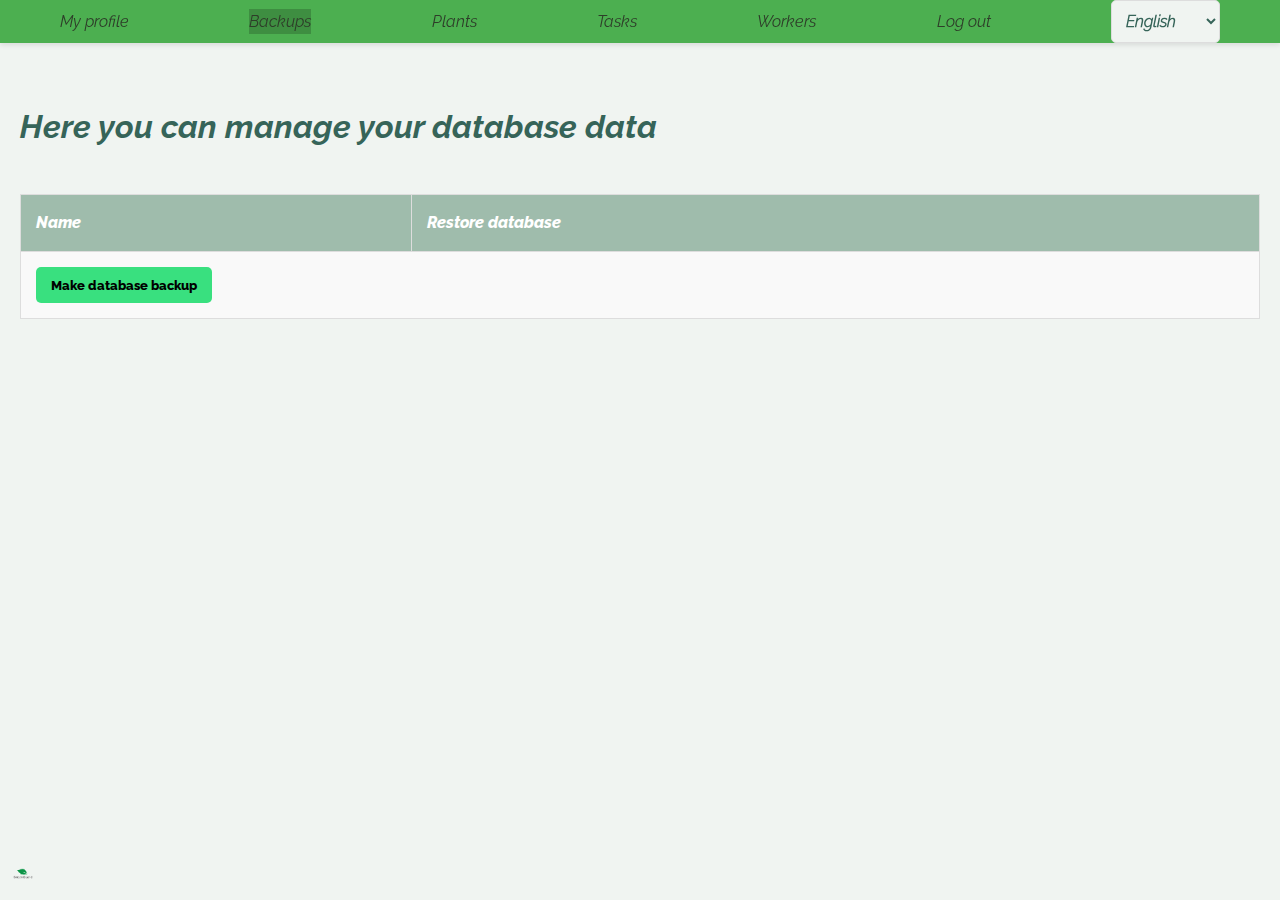
<file: Task4/apz-pzpi-21-1-pershyna-anastasiia-task4/src/pages/BackupPage.html>
<!DOCTYPE html>
<html lang="en">
<head>
    <meta charset="UTF-8">
    <meta name="viewport" content="width=device-width, initial-scale=1.0">
    <title>Green Guard</title>
    <link rel="stylesheet" href="../App.css">
</head>
<body>
    <div class="nav">
        <img src="../../public/images/GreenGuard_logo.png" class="logo">
        <ul>
            <li id="profile" data-translate="profile"><a href="UserProfilePage.html">My profile</a></li>
            <li id="backups" class="nav-selected" data-translate="backups"><a href="BackupPage.html">Backups</a></li>
            <li id="plants" data-translate="plants"><a href="PlantPage.html">Plants</a></li>
            <li id="tasks" data-translate="tasks"><a href="TaskPage.html">Tasks</a></li>
            <li id="workers" data-translate="workers"><a href="WorkersPage.html">Workers</a></li>
            <li id="logout" data-translate="logout"><a href="LoginPage.html">Log out</a></li>
            <div class="language-selector">
                <select id="language-select">
                    <option value="en">English</option>
                    <option value="ua">Ukrainian</option>
                </select>
            </div>
        </ul>
    </div>
    <div class="content">
        <div class="header">
            <h1 data-translate="manage_database">Here you can manage your database data</h1>
        </div>
        <div class="backups-container">
            <table id="backups-table">
                <thead>
                    <tr>
                        <th data-translate="name">Name</th>
                        <th data-translate="restore_database">Restore database</th>
                    </tr>
                </thead>
                <tbody>
                    <!-- Rows will be populated by JavaScript -->
                </tbody>
                <tfoot>
                    <td colspan="2">
                        <button class="add-button" id="make-backup-button" data-translate="make_backup">Make database backup</button>
                    </td>
                </tfoot>
            </table>
        </div>
    </div>
    <script src="../services/BackupService.js"></script>
    <script src="../ui/BackupUI.js"></script>
</body>
</html>
</file>
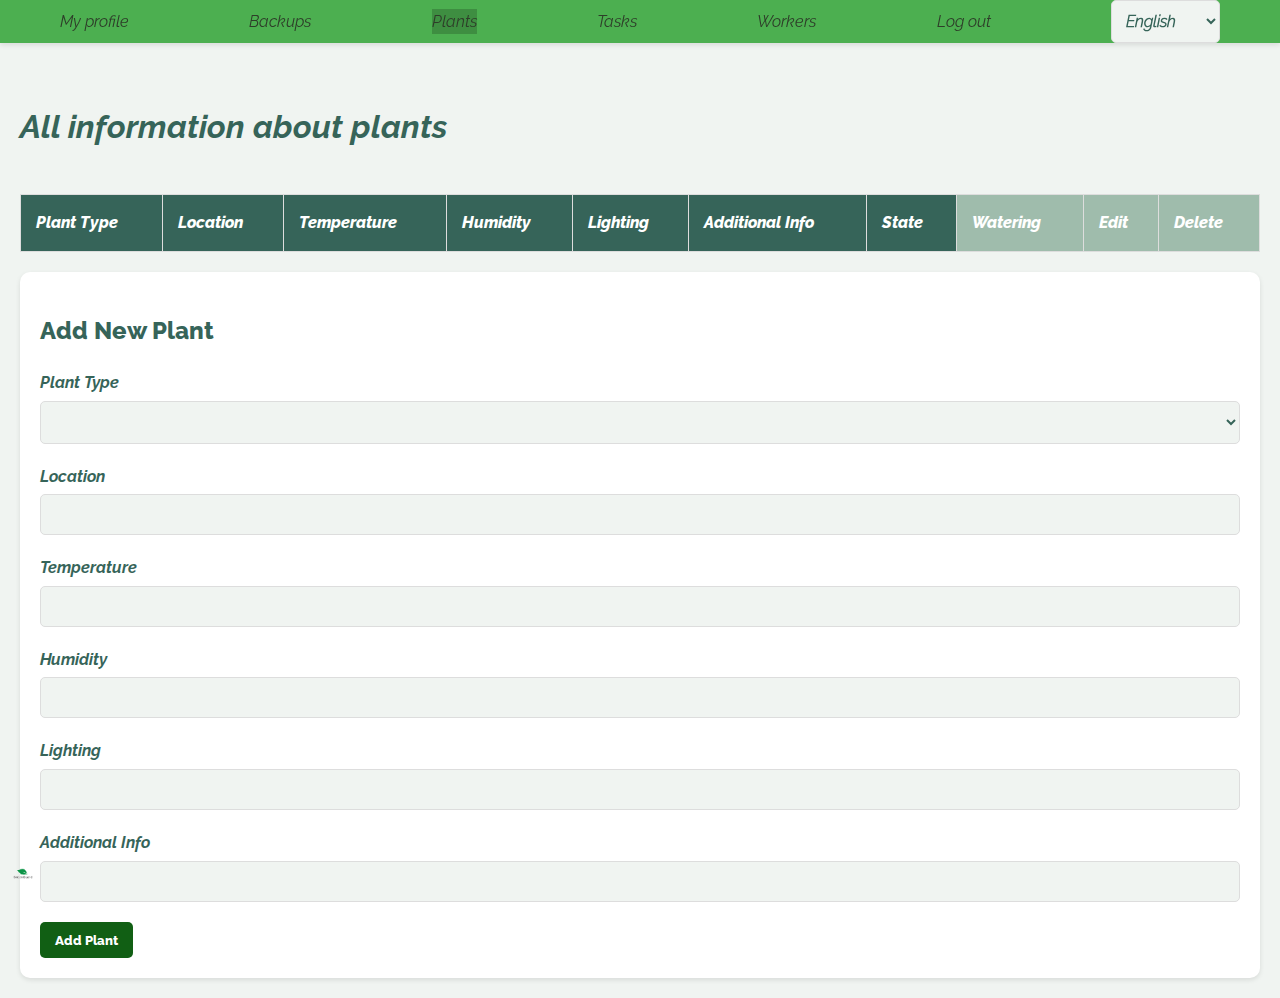
<file: Task4/apz-pzpi-21-1-pershyna-anastasiia-task4/src/pages/PlantPage.html>
<!DOCTYPE html>
<html lang="en">
<head>
    <meta charset="UTF-8">
    <meta name="viewport" content="width=device-width, initial-scale=1.0">
    <title>Green Guard</title>
    <link rel="stylesheet" href="../App.css">
    <link rel="stylesheet" href="../css/Plant.css">
</head>
<body>
    <div class="nav">
        <img src="../../public/images/GreenGuard_logo.png" class="logo">
        <ul>
            <li id="profile" data-translate="profile"><a href="./UserProfilePage.html">My profile</a></li>
            <li id="backups" data-translate="backups"><a href="./BackupPage.html">Backups</a></li>
            <li id="plants" class="nav-selected" data-translate="plants"><a href="./PlantPage.html">Plants</a></li>
            <li id="tasks" data-translate="tasks"><a href="./TaskPage.html">Tasks</a></li>
            <li id="workers" data-translate="workers"><a href="./WorkersPage.html">Workers</a></li>
            <li id="logout" data-translate="logout"><a href="./LoginPage.html">Log out</a></li>
            <div class="language-selector">
                <select id="language-select">
                    <option value="en">English</option>
                    <option value="ua">Ukrainian</option>
                </select>
            </div>
        </ul>
    </div>
    <div class="content">
        <div class="header">
            <h1 data-translate="header">All information about plants</h1>
        </div>
        <div class="plants-container">
            <table id="plants-table">
                <thead>
                    <tr>
                        <th data-translate="plant_type">Type</th>
                        <th data-translate="location">Location</th>
                        <th data-translate="temperature">Temperature</th>
                        <th data-translate="humidity">Humidity</th>
                        <th data-translate="lighting">Lighting</th>
                        <th data-translate="additional_info">Additional Info</th>
                        <th data-translate="state">State</th>
                        <th data-translate="watering">Watering</th>
                        <th data-translate="edit">Edit</th>
                        <th data-translate="delete">Delete</th>
                    </tr>
                </thead>
                <tbody>
                    <!-- Rows will be populated by JavaScript -->
                </tbody>
            </table>
        </div>
        <div class="add-plant-form">
            <h2 data-translate="add_new_plant">Add New Plant</h2>
            <form id="add-plant-form">
                <label for="input-plant-type" data-translate="plant_type">Plant Type:</label>
                <select id="input-plant-type"></select>

                <label for="input-plant-location" data-translate="location">Location:</label>
                <input type="text" id="input-plant-location">

                <label for="input-temp" data-translate="temperature">Temperature:</label>
                <input type="number" id="input-temp">

                <label for="input-humidity" data-translate="humidity">Humidity:</label>
                <input type="number" id="input-humidity">

                <label for="input-light" data-translate="lighting">Light:</label>
                <input type="number" id="input-light">

                <label for="input-info" data-translate="additional_info">Additional Info:</label>
                <input type="text" id="input-info">

                <button type="button" class="add-button" data-translate="add_button">Add Plant</button>
            </form>
        </div>      
    </div>
    <script src="../services/PlantService.js"></script>
    <script src="../ui/PlantUI.js"></script>
</body>
</html>
</file>
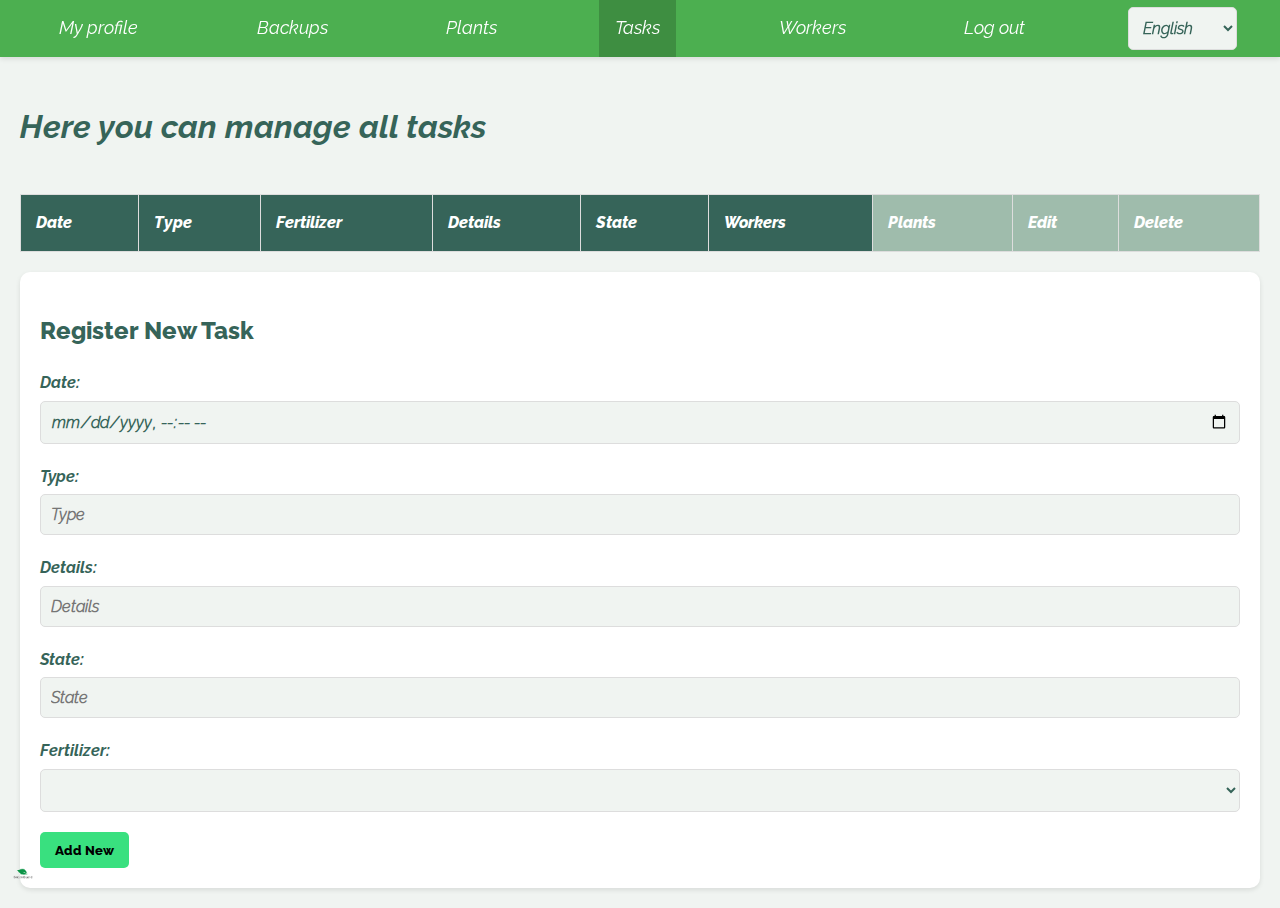
<file: Task4/apz-pzpi-21-1-pershyna-anastasiia-task4/src/pages/TaskPage.html>
<!DOCTYPE html>
<html lang="en">
<head>
    <meta charset="UTF-8">
    <meta name="viewport" content="width=device-width, initial-scale=1.0">
    <title>Green Guard</title>
    <link rel="stylesheet" href="../App.css">
    <link rel="stylesheet" href="../css/Task.css">
</head>
<body>
    <div class="nav">
        <img src="../../public/images/GreenGuard_logo.png" class="logo">
        <ul>
            <li id="profile" data-translate="profile"><a href="./UserProfilePage.html">My profile</a></li>
            <li id="backups" data-translate="backups"><a href="./BackupPage.html">Backups</a></li>
            <li id="plants" data-translate="plants"><a href="./PlantPage.html">Plants</a></li>
            <li id="tasks" class="nav-selected" data-translate="tasks"><a href="./TaskPage.html">Tasks</a></li>
            <li id="workers" data-translate="workers"><a href="./WorkersPage.html">Workers</a></li>
            <li id="logout" data-translate="logout"><a href="./LoginPage.html">Log out</a></li>
            <div class="language-selector">
                <select id="language-select">
                    <option value="en">English</option>
                    <option value="ua">Ukrainian</option>
                </select>
            </div>
        </ul>
    </div>
    <div class="content">
        <div class="header">
            <h1 data-translate="manage_tasks">Here you can manage all tasks</h1>
        </div>
        <div class="tasks-container">
            <table id="tasks-table">
                <thead>
                    <tr>
                        <th data-translate="date">Date</th>
                        <th data-translate="type">Type</th>
                        <th data-translate="fertilizer">Fertilizer</th>
                        <th data-translate="details">Details</th>
                        <th data-translate="state">State</th>
                        <th data-translate="workers">Workers</th>
                        <th data-translate="plants">Plants</th>
                        <th data-translate="edit">Edit</th>
                        <th data-translate="delete">Delete</th>
                    </tr>
                </thead>
                <tbody>
                    <!-- Rows will be populated by JavaScript -->
                </tbody>
                <tfoot>
                    <tr class="fill-in-fields">
                    </tr>
                </tfoot>
            </table>
        </div>
        <div class="new-task-form">
            <h2 data-translate="register_new_task">Register New Task</h2>
            <form id="new-task-form">
                <label for="new-task-date" data-translate="date">Date:</label>
                <input id="new-task-date" type="datetime-local" placeholder="Date">

                <label for="new-task-type" data-translate="type">Type:</label>
                <input id="new-task-type" type="text" placeholder="Type">

                <label for="new-task-details" data-translate="details">Details:</label>
                <input id="new-task-details" type="text" placeholder="Details">

                <label for="new-task-state" data-translate="state">State:</label>
                <input id="new-task-state" type="text" placeholder="State">

                <label for="new-task-fertilizer" data-translate="fertilizer">Fertilizer:</label>
                <select id="new-task-fertilizer"></select>
                
                <button id="add-button-form" class="add-button" type="button" data-translate="add_new">Add New</button>
            </form>
        </div>
    </div>
    <script src="../services/TaskService.js"></script>
    <script src="../ui/TaskUI.js"></script>
</body>
</html>
</file>
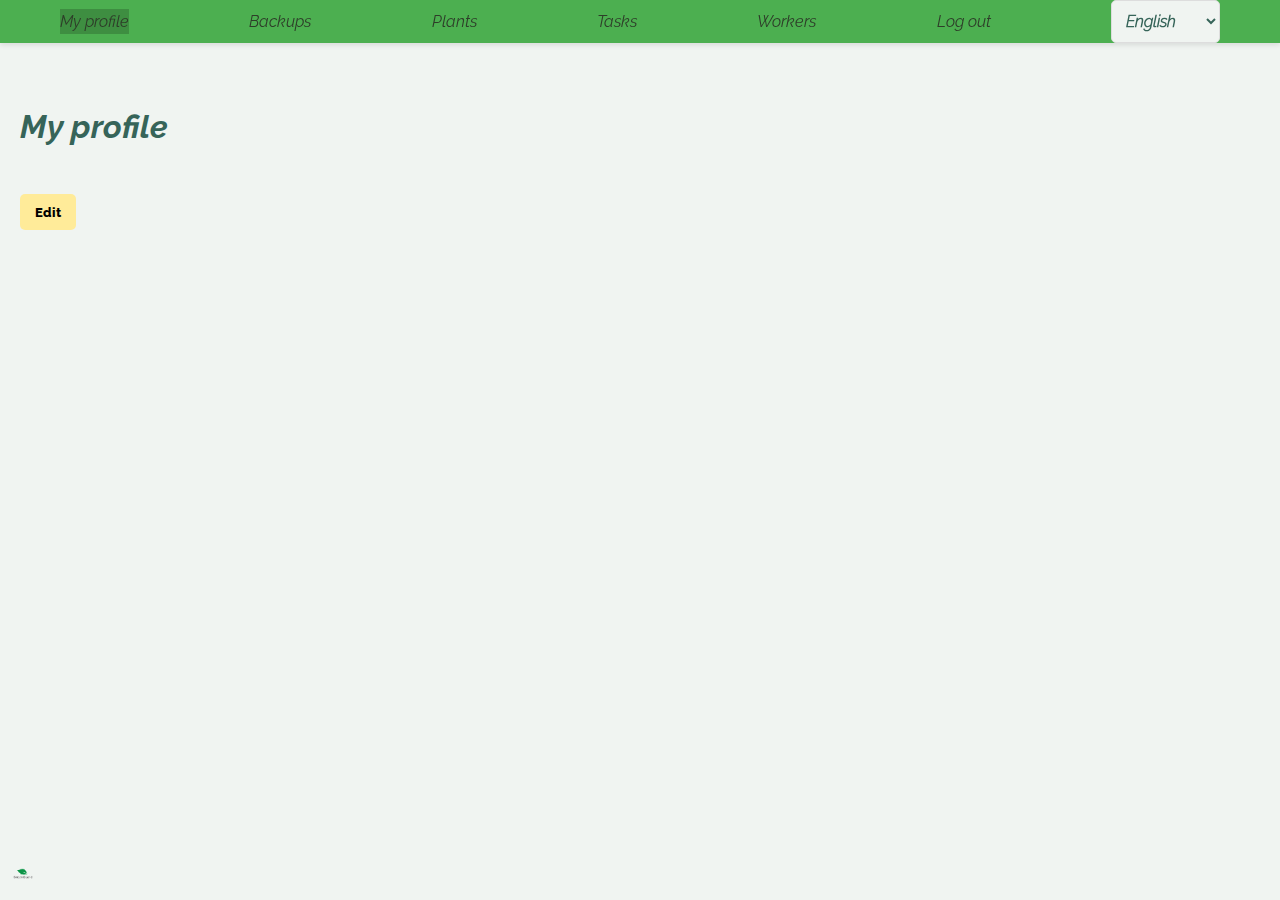
<file: Task4/apz-pzpi-21-1-pershyna-anastasiia-task4/src/pages/UserProfilePage.html>
<!DOCTYPE html>
<html lang="en">
<head>
    <meta charset="UTF-8">
    <meta name="viewport" content="width=device-width, initial-scale=1.0">
    <title>Green Guard</title>
    <link rel="stylesheet" href="../App.css">
    
</head>
<body>
    <div class="nav">
        <img src="../../public/images/GreenGuard_logo.png" class="logo">
        <ul>
            <li id="profile" class="nav-selected" data-translate="profile"><a href="../pages/UserProfilePage.html">My profile</a></li>
            <li id="backups"  data-translate="backups"><a href="../pages/BackupPage.html">Backups</a></li>
            <li id="plants" data-translate="plants"><a href="../pages/PlantPage.html">Plants</a></li>
            <li id="tasks" data-translate="tasks"><a href="../pages/TaskPage.html">Tasks</a></li>
            <li id="workers" data-translate="workers"><a href="../pages/WorkersPage.html">Workers</a></li>
            <li id="logout" data-translate="logout"><a href="../pages/LoginPage.html">Log out</a></li>
            <div class="language-selector">
                <select id="language-select">
                    <option value="en">English</option>
                    <option value="ua">Ukrainian</option>
                </select>
            </div>
        </ul>
    </div>
    <div class="content">
        <div class="header">
            <h1 data-translate="profile">My profile</h1>
        </div>
        <div id="worker-info">
            <!-- Information about the authorized worker will be displayed here -->
        </div>
        <button class="edit-button" id="edit-button" data-translate="edit">Edit</button>
        <button class="save-button" id="save-button" style="display: none;" data-translate="save">Save</button>
        <button class="cancel-button" id="cancel-button" style="display: none;" data-translate="cancel">Cancel</button>
    </div>
    
    <script src="../services/ProfileService.js"></script>
    <script src="../ui/ProfileUI.js"></script>
</body>
</html>
</file>
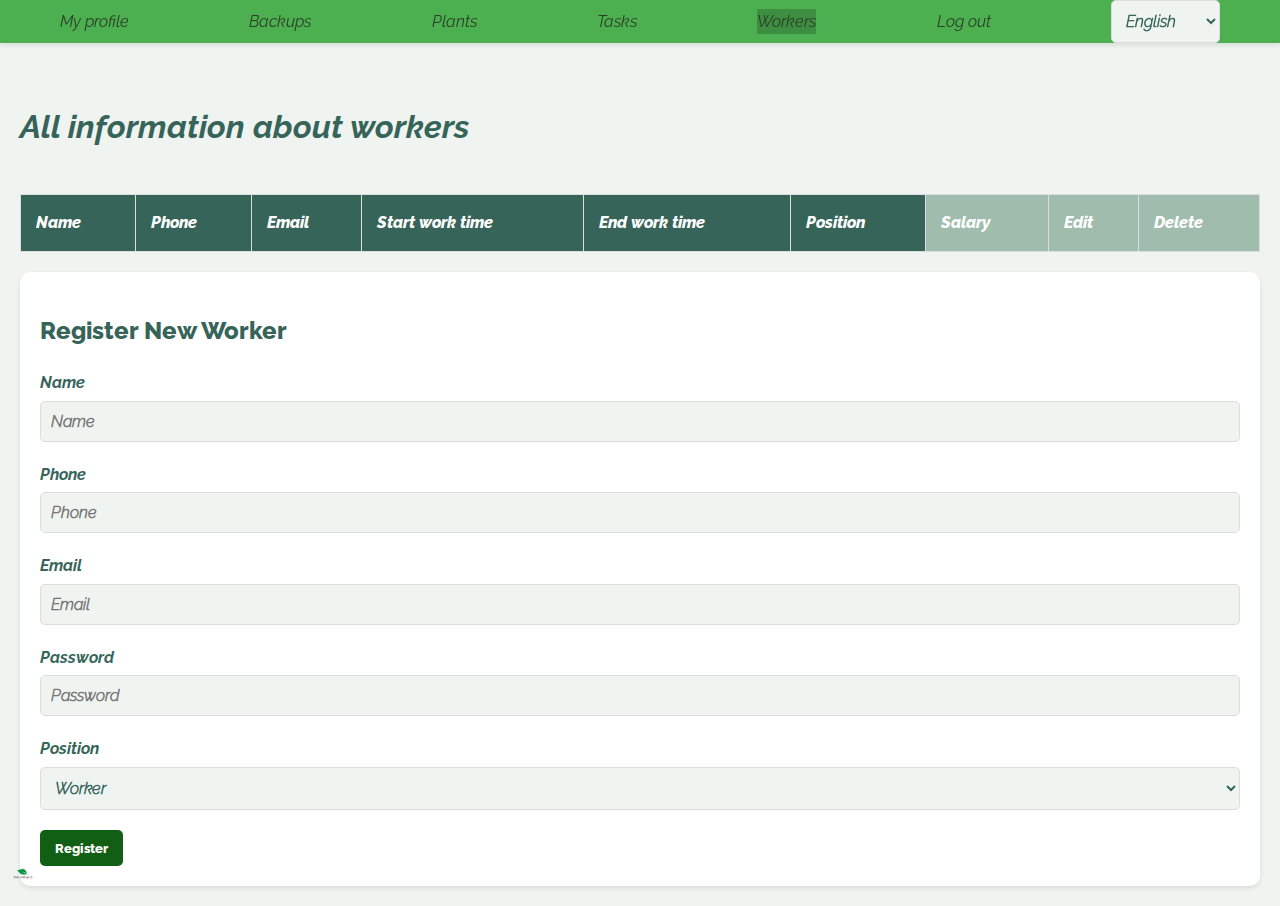
<file: Task4/apz-pzpi-21-1-pershyna-anastasiia-task4/src/pages/WorkersPage.html>
<!DOCTYPE html>
<html lang="en">
<head>
    <meta charset="UTF-8">
    <meta name="viewport" content="width=device-width, initial-scale=1.0">
    <title>Green Guard</title>
    <link rel="stylesheet" href="../css/Worker.css">
    <link rel="stylesheet" href="../App.css">
</head>
<body>
    <div class="nav">
        <img src="../../public/images/GreenGuard_logo.png" class="logo">
        <ul>
            <li id="profile" data-translate="profile"><a href="./UserProfilePage.html">My profile</a></li>
            <li id="backups" data-translate="backups"><a href="./BackupPage.html">Backups</a></li>
            <li id="plants" data-translate="plants"><a href="./PlantPage.html">Plants</a></li>
            <li id="tasks" data-translate="tasks"><a href="./TaskPage.html">Tasks</a></li>
            <li id="workers" class="nav-selected" data-translate="workers"><a href="./WorkersPage.html">Workers</a></li>
            <li id="logout" data-translate="logout"><a href="./LoginPage.html">Log out</a></li>
            <div class="language-selector">
                <select id="language-select">
                    <option value="en">English</option>
                    <option value="ua">Ukrainian</option>
                </select>
            </div>
        </ul>
    </div>
    <div class="content">
        <div class="header">
            <h1 data-translate="all_workers_info">All information about workers</h1>
        </div>
        <div class="workers-container">
            <table id="workers-table">
                <thead>
                    <tr>
                        <th data-translate="name">Name</th>
                        <th data-translate="phone">Phone</th>
                        <th data-translate="email">Email</th>
                        <th data-translate="start_work_time">Start work time</th>
                        <th data-translate="end_work_time">End work time</th>
                        <th data-translate="position">Position</th>
                        <th data-translate="salary">Salary</th>
                        <th data-translate="edit">Edit</th>
                        <th data-translate="delete">Delete</th>
                    </tr>
                </thead>
                <tbody>
                    <!-- Rows will be populated by JavaScript -->
                </tbody>
            </table>
        </div>
        <div class="new-worker-form">
            <h2 data-translate="register_new_worker">Register New Worker</h2>
            <form id="new-worker-form">
                <label for="new-worker-name" data-translate="name">Name:</label>
                <input id="new-worker-name" type="text" placeholder="Name">

                <label for="new-worker-phone" data-translate="phone">Phone:</label>
                <input id="new-worker-phone" type="text" placeholder="Phone">

                <label for="new-worker-email" data-translate="email">Email:</label>
                <input id="new-worker-email" type="email" placeholder="Email">

                <label for="new-worker-password" data-translate="password">Password:</label>
                <input id="new-worker-password" type="password" placeholder="Password">

                <label for="new-worker-isAdmin" data-translate="position">Position:</label>
                <select id="new-worker-isAdmin">
                    <option value="true" data-translate="admin">Admin</option>
                    <option value="false" data-translate="worker" selected>Worker</option>
                </select>
                
                <button type="button" class="register-button" data-translate="register">Register</button>
            </form>
        </div>
    </div>

    <script src="../services/WorkerService.js"></script>
    <script src="../ui/WorkerUI.js"></script>
</body>
</html>
</file>
<file: Task4/apz-pzpi-21-1-pershyna-anastasiia-task4/src/App.css>
@font-face {
    font-family: "Raleway-LightItalic";
    src: local("Raleway-LightItalic"), url(../public/fonts/Raleway/static/Raleway-LightItalic.ttf) format("truetype");
}


@font-face {
    font-family: "Raleway";
    src: local("Raleway"), url(../public/fonts/Raleway/Raleway-Italic-VariableFont_wght.ttf) format("truetype");
}


@font-face {
    font-family: "Raleway-ExtraBold";
    src: local("Raleway-ExtraBold"), url(../public/fonts/Raleway/static/Raleway-ExtraBold.ttf) format("truetype");
}

body {
    font-family: "Raleway", sans-serif;
    font-weight: 400;
    color: #2e3d29; 
    margin: 0;
    padding: 0;
    background-color: #f0f4f1;
    line-height: 1.6;
}

.nav {
    width: 100%;
    font-family: "Raleway", sans-serif;
    background-color: #4CAF50;
    overflow: hidden;
    box-shadow: 0 2px 5px rgba(0, 0, 0, 0.1);
    position: fixed;
    top: 0;
    left: 0;
    z-index: 1000;
}

.nav .logo {
    width: 20px;
}

.nav ul {
    list-style-type: none;
    margin: 0;
    padding: 0;
    display: flex;
    justify-content: space-around;
    align-items: center;
}

.nav ul li {
    float: left;
}

.nav ul li a {
    display: block;
    color: white;
    text-align: center;
    padding: 14px 16px;
    text-decoration: none;
    font-size: 18px;
    transition: background-color 0.3s;
}

.nav ul li a:hover {
    background-color: #3e8e41;
}

.nav-selected{
    background-color: #3e8e41;
}

.content {
    padding: 20px;
    margin-top: 60px;
}

.header {
    display: flex;
    justify-content: space-between;
    align-items: center;
    margin-bottom: 20px;
}

.header h1 {
    color: #366459;
    font-size: 2em;
}

.header .language-selector {
    display: flex;
    align-items: center;
}

.header .language-selector select {
    padding: 5px 10px;
    font-size: 16px;
    border-radius: 5px;
    border: 1px solid #ddd;
    background-color: #fff;
    color: #2e3d29;
    cursor: pointer;
    transition: background-color 0.3s;
}

.header .language-selector select:hover {
    background-color: #f0f4f1;
}

.table-container {
    margin-top: 20px;
    background-color: #fff;
    padding: 20px;
    border-radius: 10px;
    box-shadow: 0 2px 5px rgba(0, 0, 0, 0.1);
}

table {
    width: 100%;
    border-collapse: collapse;
    margin-bottom: 20px;
}

table, th, td {
    border: 1px solid #ddd;
}

th, td {
    padding: 15px;
    text-align: left;
}

th {
    background-color: #366459;
    color: #fff;
    font-family: "Raleway";
    font-weight: 800;
}

th:last-child, 
th:nth-last-child(2),
th:nth-last-child(3) {
    background-color: #9FBCAC;
}

td {
    background-color: #f9f9f9;
}

input, select, option {
    font-family: "Raleway-LightItalic", sans-serif;
    font-weight: 700;
    color: #366459;
}

input[type="text"], 
input[type="number"], 
input[type="datetime-local"], 
input[type="date"], 
#input-type, 
#input-status, 
#input-datetime, 
#input-guest, 
#language-select {
    width: 100%;
    padding: 10px;
    border: 1px solid #ddd;
    border-radius: 5px;
    font-size: 16px;
    background-color: #f0f4f1;
    box-sizing: border-box;
}

.edit-button, .restore-button {
    background-color: #ffeb99;
    font-family: "Raleway-ExtraBold";
    border: none;
    padding: 10px 15px;
    cursor: pointer;
    border-radius: 5px;
    transition: background-color 0.3s;
}

.save-button, 
.watering-date-button, 
.add-button {
    background-color: #39e07f;
    font-family: "Raleway-ExtraBold";
    border: none;
    padding: 10px 15px;
    cursor: pointer;
    border-radius: 5px;
    transition: background-color 0.3s;
}

.edit-button:hover,
.delete-button:hover, 
.add-button:hover, 
.cancel-button:hover, 
.save-button:hover {
    background-color: #2e3d29;
    color: white;
}

.delete-button, .cancel-button {
    background-color: #ff6666;
    font-family: "Raleway-ExtraBold";
    border: none;
    color: white;
    padding: 10px 15px;
    cursor: pointer;
    border-radius: 5px;
    transition: background-color 0.3s;
}

.logo {
    position: fixed;
    bottom: 20px;
    left: 1%;
    width: 100px;
}
</file>
<file: Task4/apz-pzpi-21-1-pershyna-anastasiia-task4/src/css/Plant.css>
.watering-button{
    background-color: #4CAF50;
    font-family: "Raleway-ExtraBold";
    color: white;
    border: none;
    padding: 10px 15px;
    cursor: pointer;
    border-radius: 5px;
    transition: background-color 0.3s;
}

.watering-button:hover{
    background-color: #000;
}

.add-plant-form{
    background-color: #fff;
    padding: 20px;
    border-radius: 10px;
    box-shadow: 0 2px 5px rgba(0, 0, 0, 0.1);
    margin-top: 20px;
}

.add-plant-form h2 {
    font-family: "Raleway-ExtraBold";
    color: #366459;
    font-size: 1.5em;
    margin-bottom: 20px;
}

.add-plant-form label {
    display: block;
    font-family: "Raleway";
    font-weight: 700;
    color: #366459;
    margin-bottom: 5px;
}

.add-plant-form input[type="datetime-local"],
.add-plant-form input[type="text"],
.add-plant-form input[type="number"],
.add-plant-form select {
    width: 100%;
    padding: 10px;
    border: 1px solid #ddd;
    border-radius: 5px;
    font-size: 16px;
    background-color: #f0f4f1;
    box-sizing: border-box;
    margin-bottom: 20px;
}

.add-plant-form button.add-button {
    background-color: #115f14;
    font-family: "Raleway-ExtraBold";
    color: white;
    border: none;
    padding: 10px 15px;
    cursor: pointer;
    border-radius: 5px;
    transition: background-color 0.3s;
}

.add-plant-form button.add-button:hover {
    background-color: #2e3d29;
}
</file>
<file: Task4/apz-pzpi-21-1-pershyna-anastasiia-task4/src/css/Task.css>
.new-task-form {
    background-color: #fff;
    padding: 20px;
    border-radius: 10px;
    box-shadow: 0 2px 5px rgba(0, 0, 0, 0.1);
    margin-top: 20px;
}

.new-task-form h2 {
    font-family: "Raleway-ExtraBold";
    color: #366459;
    font-size: 1.5em;
    margin-bottom: 20px;
}

.new-task-form label {
    display: block;
    font-family: "Raleway";
    font-weight: 700;
    color: #366459;
    margin-bottom: 5px;
}

.new-task-form input[type="datetime-local"],
.new-task-form input[type="text"],
.new-task-form input[type="number"],
.new-task-form select {
    width: 100%;
    padding: 10px;
    border: 1px solid #ddd;
    border-radius: 5px;
    font-size: 16px;
    background-color: #f0f4f1;
    box-sizing: border-box;
    margin-bottom: 20px;
}

.new-task-form button.register-button {
    background-color: #115f14;
    font-family: "Raleway-ExtraBold";
    color: white;
    border: none;
    padding: 10px 15px;
    cursor: pointer;
    border-radius: 5px;
    transition: background-color 0.3s;
}

.new-task-form button.register-button:hover {
    background-color: #2e3d29;
}

.edit-form {
    background-color: #fff;
    padding: 20px;
    border-radius: 10px;
    box-shadow: 0 2px 5px rgba(0, 0, 0, 0.1);
    margin-top: 20px;
}

.edit-form h2 {
    font-family: "Raleway-ExtraBold";
    color: #366459;
    font-size: 1.5em;
    margin-bottom: 20px;
}

.edit-form label {
    display: block;
    font-family: "Raleway";
    font-weight: 700;
    color: #366459;
    margin-bottom: 5px;
}

.edit-form input[type="datetime-local"],
.edit-form input[type="text"],
.edit-form input[type="number"],
.edit-form select {
    width: 100%;
    padding: 10px;
    border: 1px solid #ddd;
    border-radius: 5px;
    font-size: 16px;
    background-color: #f0f4f1;
    box-sizing: border-box;
    margin-bottom: 20px;
}

.edit-form button.save-button {
    background-color: #115f14;
    font-family: "Raleway-ExtraBold";
    color: white;
    border: none;
    padding: 10px 15px;
    cursor: pointer;
    border-radius: 5px;
    transition: background-color 0.3s;
}

.edit-form button.cancel-button {
    background-color: #c91111;
    font-family: "Raleway-ExtraBold";
    border: none;
    color: white;
    padding: 10px 15px;
    cursor: pointer;
    border-radius: 5px;
    transition: background-color 0.3s;
}

.edit-form button.add-button {
    background-color: #4CAF50;
    font-family: "Raleway-ExtraBold";
    color: white;
    border: none;
    padding: 10px 15px;
    cursor: pointer;
    border-radius: 5px;
    transition: background-color 0.3s;
}

.edit-form button:hover {
    background-color: #000;
    color: white;
}

#update-worker-button{
    background-color: #115f14;
    font-family: "Raleway-ExtraBold";
    color: white;
    border: none;
    padding: 10px 15px;
    cursor: pointer;
    border-radius: 5px;
    transition: background-color 0.3s;

}

#add-plant-button,
#add-worker-button
{
    background-color: #4CAF50;
    font-family: "Raleway-ExtraBold";
    color: white;
    border: none;
    padding: 10px 15px;
    cursor: pointer;
    border-radius: 5px;
    transition: background-color 0.3s;
}

#save-edit-button{
    background-color: #115f14;
    font-family: "Raleway-ExtraBold";
    color: white;
    border: none;
    padding: 10px 15px;
    cursor: pointer;
    border-radius: 5px;
    transition: background-color 0.3s;

}
#add-plant-button:hover,
#save-edit-button:hover, 
#update-worker-button:hover{
    background-color: #000;
    color: white;
}

#cancel-edit-button, .remove-worker, .remove-plant{
    background-color: #c91111;
    font-family: "Raleway-ExtraBold";
    border: none;
    color: white;
    padding: 10px 15px;
    cursor: pointer;
    border-radius: 5px;
    transition: background-color 0.3s;
}
</file>
<file: Task4/apz-pzpi-21-1-pershyna-anastasiia-task4/src/css/Worker.css>
.new-worker-form {
    background-color: #fff;
    padding: 20px;
    border-radius: 10px;
    box-shadow: 0 2px 5px rgba(0, 0, 0, 0.1);
    margin-top: 20px;
}

.new-worker-form h2 {
    font-family: "Raleway-ExtraBold";
    color: #366459;
    font-size: 1.5em;
    margin-bottom: 20px;
}

.new-worker-form label {
    display: block;
    font-family: "Raleway";
    font-weight: 700;
    color: #366459;
    margin-bottom: 5px;
}

.new-worker-form input[type="text"],
.new-worker-form input[type="email"],
.new-worker-form input[type="password"],
.new-worker-form select {
    width: 100%;
    padding: 10px;
    border: 1px solid #ddd;
    border-radius: 5px;
    font-size: 16px;
    background-color: #f0f4f1;
    box-sizing: border-box;
    margin-bottom: 20px;
}

.new-worker-form button.register-button {
    background-color: #115f14;
    font-family: "Raleway-ExtraBold";
    color: white;
    border: none;
    padding: 10px 15px;
    cursor: pointer;
    border-radius: 5px;
    transition: background-color 0.3s;
}

.new-worker-form button.register-button:hover {
    background-color: #2e3d29;
}

.salary-button{
    background-color: #4CAF50;
    font-family: "Raleway-ExtraBold";
    color: white;
    border: none;
    padding: 10px 15px;
    cursor: pointer;
    border-radius: 5px;
    transition: background-color 0.3s;
}

.salary-button:hover{
    background-color: #000;
}
</file>
